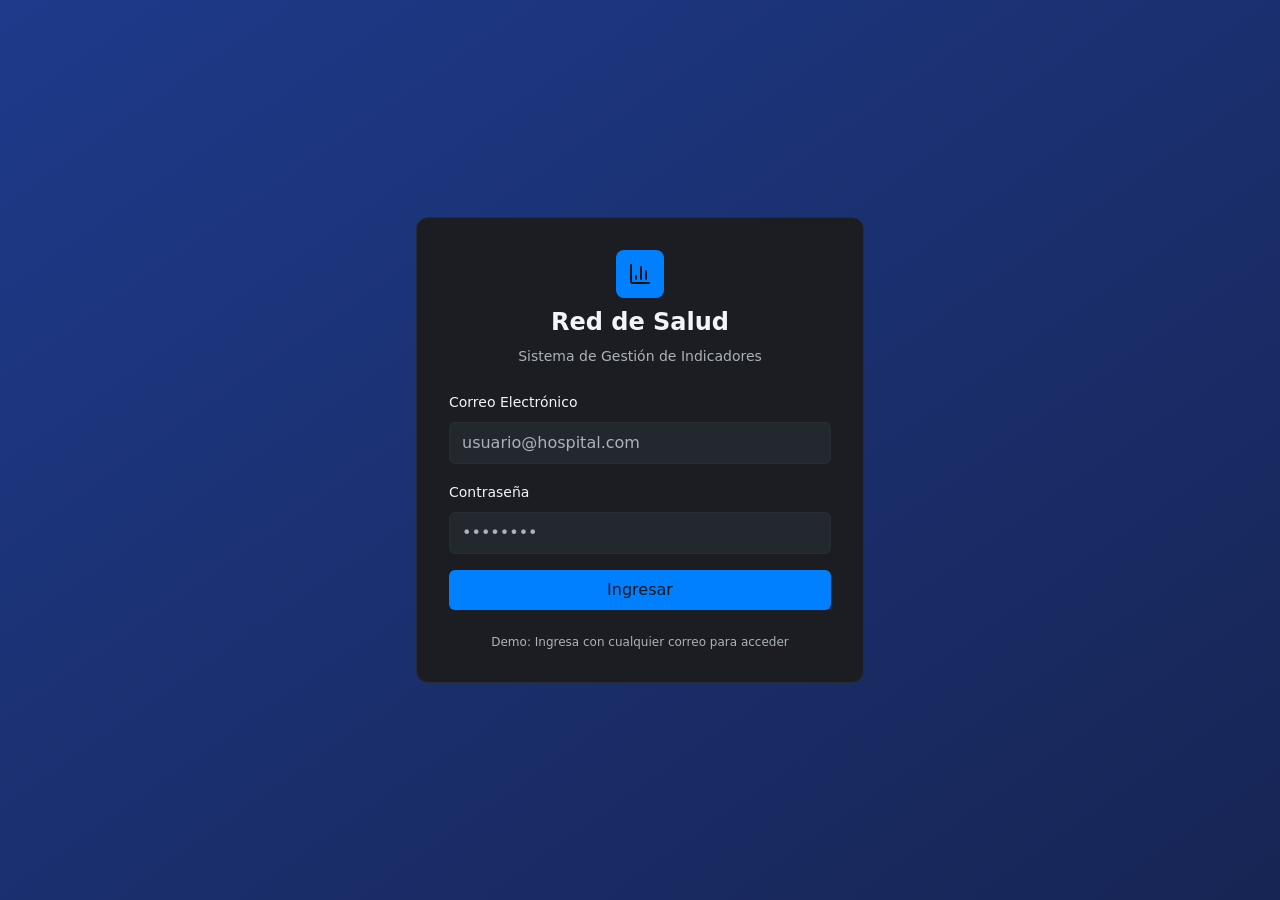
<file: index.html>
<!DOCTYPE html><!--0oGANqASuD6ei68chFVJE--><html lang="en"><head><meta charSet="utf-8"/><meta name="viewport" content="width=device-width, initial-scale=1"/><link rel="preload" href="/red_salud/_next/static/media/797e433ab948586e-s.p.dbea232f.woff2" as="font" crossorigin="" type="font/woff2"/><link rel="preload" href="/red_salud/_next/static/media/caa3a2e1cccd8315-s.p.853070df.woff2" as="font" crossorigin="" type="font/woff2"/><link rel="stylesheet" href="/red_salud/_next/static/chunks/b26847c31d8ffb60.css" data-precedence="next"/><link rel="preload" as="script" fetchPriority="low" href="/red_salud/_next/static/chunks/94eba9a724e19b8c.js"/><script src="/red_salud/_next/static/chunks/b9cfbaaba1fd82be.js" async=""></script><script src="/red_salud/_next/static/chunks/76e29dfd63ae08be.js" async=""></script><script src="/red_salud/_next/static/chunks/turbopack-324bed4bfcaa1139.js" async=""></script><script src="/red_salud/_next/static/chunks/7dfeab42587bcc0e.js" async=""></script><script src="/red_salud/_next/static/chunks/689830de00d8dae7.js" async=""></script><meta name="next-size-adjust" content=""/><title>Red de Salud</title><meta name="description" content="Gestión de Indicadores de Desempeño en una Red de Salud"/><meta name="generator" content="Red de Salud"/><script src="/red_salud/_next/static/chunks/a6dad97d9634a72d.js" noModule=""></script></head><body class="font-sans antialiased"><div hidden=""><!--$--><!--/$--></div><div class="bg-background text-foreground min-h-screen"><div class="flex items-center justify-center min-h-screen bg-gradient-to-br from-blue-900 to-blue-950"><div class="w-full max-w-md"><div class="bg-card border border-border rounded-xl p-8 space-y-6"><div class="text-center space-y-2"><div class="inline-flex items-center justify-center w-12 h-12 bg-primary rounded-lg"><svg xmlns="http://www.w3.org/2000/svg" width="24" height="24" viewBox="0 0 24 24" fill="none" stroke="currentColor" stroke-width="2" stroke-linecap="round" stroke-linejoin="round" class="lucide lucide-chart-column w-6 h-6 text-primary-foreground" aria-hidden="true"><path d="M3 3v16a2 2 0 0 0 2 2h16"></path><path d="M18 17V9"></path><path d="M13 17V5"></path><path d="M8 17v-3"></path></svg></div><h1 class="text-2xl font-bold">Red de Salud</h1><p class="text-sm text-muted-foreground">Sistema de Gestión de Indicadores</p></div><form class="space-y-4"><div class="space-y-2"><label class="text-sm font-medium">Correo Electrónico</label><input type="email" placeholder="usuario@hospital.com" class="w-full px-3 py-2 bg-input border border-border rounded-md text-foreground placeholder-muted-foreground focus:outline-none focus:ring-2 focus:ring-primary" value=""/></div><div class="space-y-2"><label class="text-sm font-medium">Contraseña</label><input type="password" placeholder="••••••••" class="w-full px-3 py-2 bg-input border border-border rounded-md text-foreground placeholder-muted-foreground focus:outline-none focus:ring-2 focus:ring-primary" value=""/></div><button type="submit" class="w-full bg-primary text-primary-foreground py-2 rounded-md font-medium hover:opacity-90 transition">Ingresar</button></form><p class="text-xs text-center text-muted-foreground">Demo: Ingresa con cualquier correo para acceder</p></div></div></div></div><!--$--><!--/$--><script src="/red_salud/_next/static/chunks/94eba9a724e19b8c.js" id="_R_" async=""></script><script>(self.__next_f=self.__next_f||[]).push([0])</script><script>self.__next_f.push([1,"1:\"$Sreact.fragment\"\n2:I[45121,[\"/red_salud/_next/static/chunks/7dfeab42587bcc0e.js\"],\"default\"]\n3:I[60512,[\"/red_salud/_next/static/chunks/7dfeab42587bcc0e.js\"],\"default\"]\n4:I[66863,[\"/red_salud/_next/static/chunks/7dfeab42587bcc0e.js\"],\"ClientPageRoot\"]\n5:I[31713,[\"/red_salud/_next/static/chunks/689830de00d8dae7.js\"],\"default\"]\n8:I[35417,[\"/red_salud/_next/static/chunks/7dfeab42587bcc0e.js\"],\"OutletBoundary\"]\n9:\"$Sreact.suspense\"\nb:I[35417,[\"/red_salud/_next/static/chunks/7dfeab42587bcc0e.js\"],\"ViewportBoundary\"]\nd:I[35417,[\"/red_salud/_next/static/chunks/7dfeab42587bcc0e.js\"],\"MetadataBoundary\"]\nf:I[50025,[\"/red_salud/_next/static/chunks/7dfeab42587bcc0e.js\"],\"default\"]\n:HL[\"/red_salud/_next/static/chunks/b26847c31d8ffb60.css\",\"style\"]\n:HL[\"/red_salud/_next/static/media/797e433ab948586e-s.p.dbea232f.woff2\",\"font\",{\"crossOrigin\":\"\",\"type\":\"font/woff2\"}]\n:HL[\"/red_salud/_next/static/media/caa3a2e1cccd8315-s.p.853070df.woff2\",\"font\",{\"crossOrigin\":\"\",\"type\":\"font/woff2\"}]\n"])</script><script>self.__next_f.push([1,"0:{\"P\":null,\"b\":\"0oGANqASuD6ei68chFVJE\",\"c\":[\"\",\"\"],\"q\":\"\",\"i\":false,\"f\":[[[\"\",{\"children\":[\"__PAGE__\",{}]},\"$undefined\",\"$undefined\",true],[[\"$\",\"$1\",\"c\",{\"children\":[[[\"$\",\"link\",\"0\",{\"rel\":\"stylesheet\",\"href\":\"/red_salud/_next/static/chunks/b26847c31d8ffb60.css\",\"precedence\":\"next\",\"crossOrigin\":\"$undefined\",\"nonce\":\"$undefined\"}]],[\"$\",\"html\",null,{\"lang\":\"en\",\"children\":[\"$\",\"body\",null,{\"className\":\"font-sans antialiased\",\"children\":[\"$\",\"$L2\",null,{\"parallelRouterKey\":\"children\",\"error\":\"$undefined\",\"errorStyles\":\"$undefined\",\"errorScripts\":\"$undefined\",\"template\":[\"$\",\"$L3\",null,{}],\"templateStyles\":\"$undefined\",\"templateScripts\":\"$undefined\",\"notFound\":[[[\"$\",\"title\",null,{\"children\":\"404: This page could not be found.\"}],[\"$\",\"div\",null,{\"style\":{\"fontFamily\":\"system-ui,\\\"Segoe UI\\\",Roboto,Helvetica,Arial,sans-serif,\\\"Apple Color Emoji\\\",\\\"Segoe UI Emoji\\\"\",\"height\":\"100vh\",\"textAlign\":\"center\",\"display\":\"flex\",\"flexDirection\":\"column\",\"alignItems\":\"center\",\"justifyContent\":\"center\"},\"children\":[\"$\",\"div\",null,{\"children\":[[\"$\",\"style\",null,{\"dangerouslySetInnerHTML\":{\"__html\":\"body{color:#000;background:#fff;margin:0}.next-error-h1{border-right:1px solid rgba(0,0,0,.3)}@media (prefers-color-scheme:dark){body{color:#fff;background:#000}.next-error-h1{border-right:1px solid rgba(255,255,255,.3)}}\"}}],[\"$\",\"h1\",null,{\"className\":\"next-error-h1\",\"style\":{\"display\":\"inline-block\",\"margin\":\"0 20px 0 0\",\"padding\":\"0 23px 0 0\",\"fontSize\":24,\"fontWeight\":500,\"verticalAlign\":\"top\",\"lineHeight\":\"49px\"},\"children\":404}],[\"$\",\"div\",null,{\"style\":{\"display\":\"inline-block\"},\"children\":[\"$\",\"h2\",null,{\"style\":{\"fontSize\":14,\"fontWeight\":400,\"lineHeight\":\"49px\",\"margin\":0},\"children\":\"This page could not be found.\"}]}]]}]}]],[]],\"forbidden\":\"$undefined\",\"unauthorized\":\"$undefined\"}]}]}]]}],{\"children\":[[\"$\",\"$1\",\"c\",{\"children\":[[\"$\",\"$L4\",null,{\"Component\":\"$5\",\"serverProvidedParams\":{\"searchParams\":{},\"params\":{},\"promises\":[\"$@6\",\"$@7\"]}}],[[\"$\",\"script\",\"script-0\",{\"src\":\"/red_salud/_next/static/chunks/689830de00d8dae7.js\",\"async\":true,\"nonce\":\"$undefined\"}]],[\"$\",\"$L8\",null,{\"children\":[\"$\",\"$9\",null,{\"name\":\"Next.MetadataOutlet\",\"children\":\"$@a\"}]}]]}],{},null,false,false]},null,false,false],[\"$\",\"$1\",\"h\",{\"children\":[null,[\"$\",\"$Lb\",null,{\"children\":\"$Lc\"}],[\"$\",\"div\",null,{\"hidden\":true,\"children\":[\"$\",\"$Ld\",null,{\"children\":[\"$\",\"$9\",null,{\"name\":\"Next.Metadata\",\"children\":\"$Le\"}]}]}],[\"$\",\"meta\",null,{\"name\":\"next-size-adjust\",\"content\":\"\"}]]}],false]],\"m\":\"$undefined\",\"G\":[\"$f\",[]],\"S\":true}\n"])</script><script>self.__next_f.push([1,"6:{}\n7:\"$0:f:0:1:1:children:0:props:children:0:props:serverProvidedParams:params\"\n"])</script><script>self.__next_f.push([1,"c:[[\"$\",\"meta\",\"0\",{\"charSet\":\"utf-8\"}],[\"$\",\"meta\",\"1\",{\"name\":\"viewport\",\"content\":\"width=device-width, initial-scale=1\"}]]\n"])</script><script>self.__next_f.push([1,"a:null\ne:[[\"$\",\"title\",\"0\",{\"children\":\"Red de Salud\"}],[\"$\",\"meta\",\"1\",{\"name\":\"description\",\"content\":\"Gestión de Indicadores de Desempeño en una Red de Salud\"}],[\"$\",\"meta\",\"2\",{\"name\":\"generator\",\"content\":\"Red de Salud\"}]]\n"])</script></body></html>
</file>
<file: red_salud/_next/static/chunks/b26847c31d8ffb60.css>
@font-face{font-family:Geist;font-style:normal;font-weight:100 900;font-display:swap;src:url(../media/8a480f0b521d4e75-s.8e0177b5.woff2)format("woff2");unicode-range:U+301,U+400-45F,U+490-491,U+4B0-4B1,U+2116}@font-face{font-family:Geist;font-style:normal;font-weight:100 900;font-display:swap;src:url(../media/7178b3e590c64307-s.b97b3418.woff2)format("woff2");unicode-range:U+100-2BA,U+2BD-2C5,U+2C7-2CC,U+2CE-2D7,U+2DD-2FF,U+304,U+308,U+329,U+1D00-1DBF,U+1E00-1E9F,U+1EF2-1EFF,U+2020,U+20A0-20AB,U+20AD-20C0,U+2113,U+2C60-2C7F,U+A720-A7FF}@font-face{font-family:Geist;font-style:normal;font-weight:100 900;font-display:swap;src:url(../media/caa3a2e1cccd8315-s.p.853070df.woff2)format("woff2");unicode-range:U+??,U+131,U+152-153,U+2BB-2BC,U+2C6,U+2DA,U+2DC,U+304,U+308,U+329,U+2000-206F,U+20AC,U+2122,U+2191,U+2193,U+2212,U+2215,U+FEFF,U+FFFD}@font-face{font-family:Geist Fallback;src:local(Arial);ascent-override:95.94%;descent-override:28.16%;line-gap-override:0.0%;size-adjust:104.76%}.geist_a7695b8e-module__Entzca__className{font-family:Geist,Geist Fallback;font-style:normal}
@font-face{font-family:Geist Mono;font-style:normal;font-weight:100 900;font-display:swap;src:url(../media/4fa387ec64143e14-s.c1fdd6c2.woff2)format("woff2");unicode-range:U+301,U+400-45F,U+490-491,U+4B0-4B1,U+2116}@font-face{font-family:Geist Mono;font-style:normal;font-weight:100 900;font-display:swap;src:url(../media/bbc41e54d2fcbd21-s.799d8ef8.woff2)format("woff2");unicode-range:U+100-2BA,U+2BD-2C5,U+2C7-2CC,U+2CE-2D7,U+2DD-2FF,U+304,U+308,U+329,U+1D00-1DBF,U+1E00-1E9F,U+1EF2-1EFF,U+2020,U+20A0-20AB,U+20AD-20C0,U+2113,U+2C60-2C7F,U+A720-A7FF}@font-face{font-family:Geist Mono;font-style:normal;font-weight:100 900;font-display:swap;src:url(../media/797e433ab948586e-s.p.dbea232f.woff2)format("woff2");unicode-range:U+??,U+131,U+152-153,U+2BB-2BC,U+2C6,U+2DA,U+2DC,U+304,U+308,U+329,U+2000-206F,U+20AC,U+2122,U+2191,U+2193,U+2212,U+2215,U+FEFF,U+FFFD}@font-face{font-family:Geist Mono Fallback;src:local(Arial);ascent-override:74.67%;descent-override:21.92%;line-gap-override:0.0%;size-adjust:134.59%}.geist_mono_354fc78-module__zrY5Sa__className{font-family:Geist Mono,Geist Mono Fallback;font-style:normal}
*,:before,:after,::backdrop{--tw-border-spacing-x:0;--tw-border-spacing-y:0;--tw-translate-x:0;--tw-translate-y:0;--tw-rotate:0;--tw-skew-x:0;--tw-skew-y:0;--tw-scale-x:1;--tw-scale-y:1;--tw-pan-x: ;--tw-pan-y: ;--tw-pinch-zoom: ;--tw-scroll-snap-strictness:proximity;--tw-gradient-from-position: ;--tw-gradient-via-position: ;--tw-gradient-to-position: ;--tw-ordinal: ;--tw-slashed-zero: ;--tw-numeric-figure: ;--tw-numeric-spacing: ;--tw-numeric-fraction: ;--tw-ring-inset: ;--tw-ring-offset-width:0px;--tw-ring-offset-color:#fff;--tw-ring-color:#3b82f680;--tw-ring-offset-shadow:0 0 #0000;--tw-ring-shadow:0 0 #0000;--tw-shadow:0 0 #0000;--tw-shadow-colored:0 0 #0000;--tw-blur: ;--tw-brightness: ;--tw-contrast: ;--tw-grayscale: ;--tw-hue-rotate: ;--tw-invert: ;--tw-saturate: ;--tw-sepia: ;--tw-drop-shadow: ;--tw-backdrop-blur: ;--tw-backdrop-brightness: ;--tw-backdrop-contrast: ;--tw-backdrop-grayscale: ;--tw-backdrop-hue-rotate: ;--tw-backdrop-invert: ;--tw-backdrop-opacity: ;--tw-backdrop-saturate: ;--tw-backdrop-sepia: ;--tw-contain-size: ;--tw-contain-layout: ;--tw-contain-paint: ;--tw-contain-style: }*,:before,:after{box-sizing:border-box;border:0 solid #e5e7eb}:before,:after{--tw-content:""}html,:host{-webkit-text-size-adjust:100%;tab-size:4;font-feature-settings:normal;font-variation-settings:normal;-webkit-tap-highlight-color:transparent;font-family:ui-sans-serif,system-ui,sans-serif,Apple Color Emoji,Segoe UI Emoji,Segoe UI Symbol,Noto Color Emoji;line-height:1.5}body{line-height:inherit;margin:0}hr{height:0;color:inherit;border-top-width:1px}abbr:where([title]){-webkit-text-decoration:underline dotted;text-decoration:underline dotted}h1,h2,h3,h4,h5,h6{font-size:inherit;font-weight:inherit}a{color:inherit;-webkit-text-decoration:inherit;text-decoration:inherit}b,strong{font-weight:bolder}code,kbd,samp,pre{font-feature-settings:normal;font-variation-settings:normal;font-family:ui-monospace,SFMono-Regular,Menlo,Monaco,Consolas,Liberation Mono,Courier New,monospace;font-size:1em}small{font-size:80%}sub,sup{vertical-align:baseline;font-size:75%;line-height:0;position:relative}sub{bottom:-.25em}sup{top:-.5em}table{text-indent:0;border-color:inherit;border-collapse:collapse}button,input,optgroup,select,textarea{font-feature-settings:inherit;font-variation-settings:inherit;font-family:inherit;font-size:100%;font-weight:inherit;line-height:inherit;letter-spacing:inherit;color:inherit;margin:0;padding:0}button,select{text-transform:none}button,input:where([type=button]),input:where([type=reset]),input:where([type=submit]){-webkit-appearance:button;background-color:#0000;background-image:none}:-moz-focusring{outline:auto}:-moz-ui-invalid{box-shadow:none}progress{vertical-align:baseline}::-webkit-inner-spin-button{height:auto}::-webkit-outer-spin-button{height:auto}[type=search]{-webkit-appearance:textfield;outline-offset:-2px}::-webkit-search-decoration{-webkit-appearance:none}::-webkit-file-upload-button{-webkit-appearance:button;font:inherit}summary{display:list-item}blockquote,dl,dd,h1,h2,h3,h4,h5,h6,hr,figure,p,pre{margin:0}fieldset{margin:0;padding:0}legend{padding:0}ol,ul,menu{margin:0;padding:0;list-style:none}dialog{padding:0}textarea{resize:vertical}input::placeholder,textarea::placeholder{opacity:1;color:#9ca3af}button,[role=button]{cursor:pointer}:disabled{cursor:default}img,svg,video,canvas,audio,iframe,embed,object{vertical-align:middle;display:block}img,video{max-width:100%;height:auto}[hidden]:where(:not([hidden=until-found])){display:none}:root{--background:220 13% 8%;--foreground:210 40% 96%;--card:220 13% 12%;--card-foreground:210 40% 96%;--popover:220 13% 12%;--popover-foreground:210 40% 96%;--primary:210 100% 50%;--primary-foreground:220 13% 8%;--secondary:220 13% 20%;--secondary-foreground:210 40% 96%;--muted:220 13% 28%;--muted-foreground:210 10% 70%;--accent:210 100% 50%;--accent-foreground:220 13% 8%;--destructive:0 84% 60%;--destructive-foreground:0 0% 98%;--border:220 13% 18%;--input:220 13% 16%;--ring:210 100% 50%;--chart-1:210 100% 50%;--chart-2:168 76% 42%;--chart-3:35 100% 55%;--chart-4:280 85% 65%;--chart-5:340 75% 55%;--radius:.5rem;--sidebar-background:220 13% 10%;--sidebar-foreground:210 40% 96%;--sidebar-primary:210 100% 50%;--sidebar-primary-foreground:220 13% 8%;--sidebar-accent:220 13% 20%;--sidebar-accent-foreground:210 40% 96%;--sidebar-border:220 13% 18%;--sidebar-ring:210 100% 50%}.dark{--background:220 13% 8%;--foreground:210 40% 96%;--card:220 13% 12%;--card-foreground:210 40% 96%;--popover:220 13% 12%;--popover-foreground:210 40% 96%;--primary:210 100% 50%;--primary-foreground:220 13% 8%;--secondary:220 13% 20%;--secondary-foreground:210 40% 96%;--muted:220 13% 28%;--muted-foreground:210 10% 70%;--accent:210 100% 50%;--accent-foreground:220 13% 8%;--destructive:0 84% 60%;--destructive-foreground:0 0% 98%;--border:220 13% 18%;--input:220 13% 16%;--ring:210 100% 50%;--chart-1:210 100% 50%;--chart-2:168 76% 42%;--chart-3:35 100% 55%;--chart-4:280 85% 65%;--chart-5:340 75% 55%;--sidebar-background:220 13% 10%;--sidebar-foreground:210 40% 96%;--sidebar-primary:210 100% 50%;--sidebar-primary-foreground:220 13% 8%;--sidebar-accent:220 13% 20%;--sidebar-accent-foreground:210 40% 96%;--sidebar-border:220 13% 18%;--sidebar-ring:210 100% 50%}*{border-color:hsl(var(--border))}body{background-color:hsl(var(--background));color:hsl(var(--foreground))}.sr-only{clip:rect(0,0,0,0);white-space:nowrap;border-width:0;width:1px;height:1px;margin:-1px;padding:0;position:absolute;overflow:hidden}.pointer-events-none{pointer-events:none}.pointer-events-auto{pointer-events:auto}.visible{visibility:visible}.invisible{visibility:hidden}.fixed{position:fixed}.absolute{position:absolute}.relative{position:relative}.sticky{position:sticky}.inset-0{inset:0}.inset-x-0{left:0;right:0}.inset-y-0{top:0;bottom:0}.-bottom-12{bottom:-3rem}.-left-12{left:-3rem}.-right-12{right:-3rem}.-top-12{top:-3rem}.bottom-0{bottom:0}.left-0{left:0}.left-1{left:.25rem}.left-1\/2{left:50%}.left-2{left:.5rem}.left-3{left:.75rem}.left-\[50\%\]{left:50%}.right-0{right:0}.right-1{right:.25rem}.right-2{right:.5rem}.right-3{right:.75rem}.right-4{right:1rem}.top-0{top:0}.top-1{top:.25rem}.top-1\.5{top:.375rem}.top-1\/2{top:50%}.top-2{top:.5rem}.top-3\.5{top:.875rem}.top-4{top:1rem}.top-\[1px\]{top:1px}.top-\[50\%\]{top:50%}.top-\[60\%\]{top:60%}.top-full{top:100%}.z-10{z-index:10}.z-20{z-index:20}.z-30{z-index:30}.z-40{z-index:40}.z-50{z-index:50}.z-\[100\]{z-index:100}.z-\[1\]{z-index:1}.-mx-1{margin-left:-.25rem;margin-right:-.25rem}.mx-2{margin-left:.5rem;margin-right:.5rem}.mx-3\.5{margin-left:.875rem;margin-right:.875rem}.mx-auto{margin-left:auto;margin-right:auto}.my-0\.5{margin-top:.125rem;margin-bottom:.125rem}.my-1{margin-top:.25rem;margin-bottom:.25rem}.-ml-4{margin-left:-1rem}.-mt-4{margin-top:-1rem}.mb-1{margin-bottom:.25rem}.mb-2{margin-bottom:.5rem}.mb-3{margin-bottom:.75rem}.mb-4{margin-bottom:1rem}.ml-1{margin-left:.25rem}.ml-auto{margin-left:auto}.mr-2{margin-right:.5rem}.mt-0\.5{margin-top:.125rem}.mt-1\.5{margin-top:.375rem}.mt-2{margin-top:.5rem}.mt-24{margin-top:6rem}.mt-4{margin-top:1rem}.mt-6{margin-top:1.5rem}.mt-8{margin-top:2rem}.mt-auto{margin-top:auto}.block{display:block}.flex{display:flex}.inline-flex{display:inline-flex}.table{display:table}.grid{display:grid}.hidden{display:none}.aspect-square{aspect-ratio:1}.aspect-video{aspect-ratio:16/9}.size-4{width:1rem;height:1rem}.h-1{height:.25rem}.h-1\.5{height:.375rem}.h-10{height:2.5rem}.h-11{height:2.75rem}.h-12{height:3rem}.h-2{height:.5rem}.h-2\.5{height:.625rem}.h-3{height:.75rem}.h-3\.5{height:.875rem}.h-4{height:1rem}.h-40{height:10rem}.h-5{height:1.25rem}.h-6{height:1.5rem}.h-64{height:16rem}.h-7{height:1.75rem}.h-8{height:2rem}.h-9{height:2.25rem}.h-\[1px\]{height:1px}.h-\[var\(--radix-navigation-menu-viewport-height\)\]{height:var(--radix-navigation-menu-viewport-height)}.h-\[var\(--radix-select-trigger-height\)\]{height:var(--radix-select-trigger-height)}.h-auto{height:auto}.h-fit{height:fit-content}.h-full{height:100%}.h-px{height:1px}.h-screen{height:100vh}.h-svh{height:100svh}.max-h-96{max-height:24rem}.max-h-\[300px\]{max-height:300px}.max-h-screen{max-height:100vh}.min-h-0{min-height:0}.min-h-\[80px\]{min-height:80px}.min-h-screen{min-height:100vh}.min-h-svh{min-height:100svh}.w-0{width:0}.w-1{width:.25rem}.w-10{width:2.5rem}.w-11{width:2.75rem}.w-12{width:3rem}.w-2{width:.5rem}.w-2\.5{width:.625rem}.w-20{width:5rem}.w-3{width:.75rem}.w-3\.5{width:.875rem}.w-3\/4{width:75%}.w-4{width:1rem}.w-5{width:1.25rem}.w-6{width:1.5rem}.w-64{width:16rem}.w-7{width:1.75rem}.w-72{width:18rem}.w-8{width:2rem}.w-9{width:2.25rem}.w-\[--sidebar-width\]{width:var(--sidebar-width)}.w-\[100px\]{width:100px}.w-\[1px\]{width:1px}.w-auto{width:auto}.w-full{width:100%}.w-max{width:max-content}.w-px{width:1px}.min-w-0{min-width:0}.min-w-10{min-width:2.5rem}.min-w-11{min-width:2.75rem}.min-w-5{min-width:1.25rem}.min-w-9{min-width:2.25rem}.min-w-\[12rem\]{min-width:12rem}.min-w-\[8rem\]{min-width:8rem}.min-w-\[var\(--radix-select-trigger-width\)\]{min-width:var(--radix-select-trigger-width)}.max-w-\[--skeleton-width\]{max-width:var(--skeleton-width)}.max-w-lg{max-width:32rem}.max-w-max{max-width:max-content}.max-w-md{max-width:28rem}.flex-1{flex:1}.flex-shrink-0,.shrink-0{flex-shrink:0}.grow{flex-grow:1}.grow-0{flex-grow:0}.basis-full{flex-basis:100%}.caption-bottom{caption-side:bottom}.border-collapse{border-collapse:collapse}.-translate-x-1\/2{--tw-translate-x:-50%;transform:translate(var(--tw-translate-x),var(--tw-translate-y))rotate(var(--tw-rotate))skewX(var(--tw-skew-x))skewY(var(--tw-skew-y))scaleX(var(--tw-scale-x))scaleY(var(--tw-scale-y))}.-translate-x-full{--tw-translate-x:-100%;transform:translate(var(--tw-translate-x),var(--tw-translate-y))rotate(var(--tw-rotate))skewX(var(--tw-skew-x))skewY(var(--tw-skew-y))scaleX(var(--tw-scale-x))scaleY(var(--tw-scale-y))}.-translate-x-px{--tw-translate-x:-1px;transform:translate(var(--tw-translate-x),var(--tw-translate-y))rotate(var(--tw-rotate))skewX(var(--tw-skew-x))skewY(var(--tw-skew-y))scaleX(var(--tw-scale-x))scaleY(var(--tw-scale-y))}.-translate-y-1\/2{--tw-translate-y:-50%;transform:translate(var(--tw-translate-x),var(--tw-translate-y))rotate(var(--tw-rotate))skewX(var(--tw-skew-x))skewY(var(--tw-skew-y))scaleX(var(--tw-scale-x))scaleY(var(--tw-scale-y))}.translate-x-\[-50\%\]{--tw-translate-x:-50%;transform:translate(var(--tw-translate-x),var(--tw-translate-y))rotate(var(--tw-rotate))skewX(var(--tw-skew-x))skewY(var(--tw-skew-y))scaleX(var(--tw-scale-x))scaleY(var(--tw-scale-y))}.translate-x-px{--tw-translate-x:1px;transform:translate(var(--tw-translate-x),var(--tw-translate-y))rotate(var(--tw-rotate))skewX(var(--tw-skew-x))skewY(var(--tw-skew-y))scaleX(var(--tw-scale-x))scaleY(var(--tw-scale-y))}.translate-y-\[-50\%\]{--tw-translate-y:-50%;transform:translate(var(--tw-translate-x),var(--tw-translate-y))rotate(var(--tw-rotate))skewX(var(--tw-skew-x))skewY(var(--tw-skew-y))scaleX(var(--tw-scale-x))scaleY(var(--tw-scale-y))}.rotate-45{--tw-rotate:45deg;transform:translate(var(--tw-translate-x),var(--tw-translate-y))rotate(var(--tw-rotate))skewX(var(--tw-skew-x))skewY(var(--tw-skew-y))scaleX(var(--tw-scale-x))scaleY(var(--tw-scale-y))}.rotate-90{--tw-rotate:90deg;transform:translate(var(--tw-translate-x),var(--tw-translate-y))rotate(var(--tw-rotate))skewX(var(--tw-skew-x))skewY(var(--tw-skew-y))scaleX(var(--tw-scale-x))scaleY(var(--tw-scale-y))}.transform{transform:translate(var(--tw-translate-x),var(--tw-translate-y))rotate(var(--tw-rotate))skewX(var(--tw-skew-x))skewY(var(--tw-skew-y))scaleX(var(--tw-scale-x))scaleY(var(--tw-scale-y))}@keyframes pulse{50%{opacity:.5}}.animate-pulse{animation:2s cubic-bezier(.4,0,.6,1) infinite pulse}.cursor-default{cursor:default}.cursor-pointer{cursor:pointer}.touch-none{touch-action:none}.select-none{-webkit-user-select:none;user-select:none}.list-none{list-style-type:none}.grid-cols-1{grid-template-columns:repeat(1,minmax(0,1fr))}.flex-row{flex-direction:row}.flex-col{flex-direction:column}.flex-col-reverse{flex-direction:column-reverse}.flex-wrap{flex-wrap:wrap}.items-start{align-items:flex-start}.items-end{align-items:flex-end}.items-center{align-items:center}.items-baseline{align-items:baseline}.items-stretch{align-items:stretch}.justify-center{justify-content:center}.justify-between{justify-content:space-between}.gap-1{gap:.25rem}.gap-1\.5{gap:.375rem}.gap-2{gap:.5rem}.gap-3{gap:.75rem}.gap-4{gap:1rem}.gap-6{gap:1.5rem}.space-x-1>:not([hidden])~:not([hidden]){--tw-space-x-reverse:0;margin-right:calc(.25rem*var(--tw-space-x-reverse));margin-left:calc(.25rem*calc(1 - var(--tw-space-x-reverse)))}.space-x-4>:not([hidden])~:not([hidden]){--tw-space-x-reverse:0;margin-right:calc(1rem*var(--tw-space-x-reverse));margin-left:calc(1rem*calc(1 - var(--tw-space-x-reverse)))}.space-y-1>:not([hidden])~:not([hidden]){--tw-space-y-reverse:0;margin-top:calc(.25rem*calc(1 - var(--tw-space-y-reverse)));margin-bottom:calc(.25rem*var(--tw-space-y-reverse))}.space-y-1\.5>:not([hidden])~:not([hidden]){--tw-space-y-reverse:0;margin-top:calc(.375rem*calc(1 - var(--tw-space-y-reverse)));margin-bottom:calc(.375rem*var(--tw-space-y-reverse))}.space-y-2>:not([hidden])~:not([hidden]){--tw-space-y-reverse:0;margin-top:calc(.5rem*calc(1 - var(--tw-space-y-reverse)));margin-bottom:calc(.5rem*var(--tw-space-y-reverse))}.space-y-3>:not([hidden])~:not([hidden]){--tw-space-y-reverse:0;margin-top:calc(.75rem*calc(1 - var(--tw-space-y-reverse)));margin-bottom:calc(.75rem*var(--tw-space-y-reverse))}.space-y-4>:not([hidden])~:not([hidden]){--tw-space-y-reverse:0;margin-top:calc(1rem*calc(1 - var(--tw-space-y-reverse)));margin-bottom:calc(1rem*var(--tw-space-y-reverse))}.space-y-6>:not([hidden])~:not([hidden]){--tw-space-y-reverse:0;margin-top:calc(1.5rem*calc(1 - var(--tw-space-y-reverse)));margin-bottom:calc(1.5rem*var(--tw-space-y-reverse))}.overflow-auto{overflow:auto}.overflow-hidden{overflow:hidden}.overflow-x-auto{overflow-x:auto}.overflow-y-auto{overflow-y:auto}.overflow-x-hidden{overflow-x:hidden}.whitespace-nowrap{white-space:nowrap}.break-words{overflow-wrap:break-word}.rounded{border-radius:.25rem}.rounded-\[2px\]{border-radius:2px}.rounded-\[inherit\]{border-radius:inherit}.rounded-full{border-radius:9999px}.rounded-lg{border-radius:var(--radius)}.rounded-md{border-radius:calc(var(--radius) - 2px)}.rounded-sm{border-radius:calc(var(--radius) - 4px)}.rounded-xl{border-radius:.75rem}.rounded-t-\[10px\]{border-top-left-radius:10px;border-top-right-radius:10px}.rounded-tl-sm{border-top-left-radius:calc(var(--radius) - 4px)}.border{border-width:1px}.border-2{border-width:2px}.border-\[1\.5px\]{border-width:1.5px}.border-y{border-top-width:1px;border-bottom-width:1px}.border-b{border-bottom-width:1px}.border-l{border-left-width:1px}.border-r{border-right-width:1px}.border-t{border-top-width:1px}.border-dashed{border-style:dashed}.border-\[--color-border\]{border-color:var(--color-border)}.border-blue-500\/30{border-color:#3b82f64d}.border-border{border-color:hsl(var(--border))}.border-border\/50{border-color:hsl(var(--border)/.5)}.border-destructive{border-color:hsl(var(--destructive))}.border-destructive\/50{border-color:hsl(var(--destructive)/.5)}.border-emerald-500\/30{border-color:#10b9814d}.border-input{border-color:hsl(var(--input))}.border-primary{border-color:hsl(var(--primary))}.border-red-500\/30{border-color:#ef44444d}.border-sidebar-border{border-color:hsl(var(--sidebar-border))}.border-transparent{border-color:#0000}.border-yellow-500\/30{border-color:#eab3084d}.border-l-transparent{border-left-color:#0000}.border-t-transparent{border-top-color:#0000}.bg-\[--color-bg\]{background-color:var(--color-bg)}.bg-accent{background-color:hsl(var(--accent))}.bg-background{background-color:hsl(var(--background))}.bg-black\/50{background-color:#00000080}.bg-black\/80{background-color:#000c}.bg-blue-500\/10{background-color:#3b82f61a}.bg-border{background-color:hsl(var(--border))}.bg-card{background-color:hsl(var(--card))}.bg-card\/50{background-color:hsl(var(--card)/.5)}.bg-destructive{background-color:hsl(var(--destructive))}.bg-emerald-500{--tw-bg-opacity:1;background-color:rgb(16 185 129/var(--tw-bg-opacity,1))}.bg-emerald-500\/10{background-color:#10b9811a}.bg-foreground{background-color:hsl(var(--foreground))}.bg-input{background-color:hsl(var(--input))}.bg-muted{background-color:hsl(var(--muted))}.bg-muted\/50{background-color:hsl(var(--muted)/.5)}.bg-popover{background-color:hsl(var(--popover))}.bg-primary{background-color:hsl(var(--primary))}.bg-red-500{--tw-bg-opacity:1;background-color:rgb(239 68 68/var(--tw-bg-opacity,1))}.bg-red-500\/10{background-color:#ef44441a}.bg-red-500\/20{background-color:#ef444433}.bg-secondary{background-color:hsl(var(--secondary))}.bg-secondary\/50{background-color:hsl(var(--secondary)/.5)}.bg-sidebar{background-color:hsl(var(--sidebar-background))}.bg-sidebar-border{background-color:hsl(var(--sidebar-border))}.bg-transparent{background-color:#0000}.bg-yellow-500{--tw-bg-opacity:1;background-color:rgb(234 179 8/var(--tw-bg-opacity,1))}.bg-yellow-500\/10{background-color:#eab3081a}.bg-yellow-500\/20{background-color:#eab30833}.bg-gradient-to-br{background-image:linear-gradient(to bottom right,var(--tw-gradient-stops))}.from-blue-900{--tw-gradient-from:#1e3a8a var(--tw-gradient-from-position);--tw-gradient-to:#1e3a8a00 var(--tw-gradient-to-position);--tw-gradient-stops:var(--tw-gradient-from),var(--tw-gradient-to)}.to-blue-950{--tw-gradient-to:#172554 var(--tw-gradient-to-position)}.fill-current{fill:currentColor}.p-0{padding:0}.p-1{padding:.25rem}.p-2{padding:.5rem}.p-3{padding:.75rem}.p-4{padding:1rem}.p-6{padding:1.5rem}.p-8{padding:2rem}.p-\[1px\]{padding:1px}.px-1{padding-left:.25rem;padding-right:.25rem}.px-2{padding-left:.5rem;padding-right:.5rem}.px-2\.5{padding-left:.625rem;padding-right:.625rem}.px-3{padding-left:.75rem;padding-right:.75rem}.px-4{padding-left:1rem;padding-right:1rem}.px-5{padding-left:1.25rem;padding-right:1.25rem}.px-6{padding-left:1.5rem;padding-right:1.5rem}.px-8{padding-left:2rem;padding-right:2rem}.py-0\.5{padding-top:.125rem;padding-bottom:.125rem}.py-1{padding-top:.25rem;padding-bottom:.25rem}.py-1\.5{padding-top:.375rem;padding-bottom:.375rem}.py-12{padding-top:3rem;padding-bottom:3rem}.py-2{padding-top:.5rem;padding-bottom:.5rem}.py-3{padding-top:.75rem;padding-bottom:.75rem}.py-4{padding-top:1rem;padding-bottom:1rem}.py-6{padding-top:1.5rem;padding-bottom:1.5rem}.pb-3{padding-bottom:.75rem}.pb-4{padding-bottom:1rem}.pl-10{padding-left:2.5rem}.pl-2\.5{padding-left:.625rem}.pl-4{padding-left:1rem}.pl-8{padding-left:2rem}.pr-2{padding-right:.5rem}.pr-2\.5{padding-right:.625rem}.pr-4{padding-right:1rem}.pr-8{padding-right:2rem}.pt-0{padding-top:0}.pt-1{padding-top:.25rem}.pt-2{padding-top:.5rem}.pt-3{padding-top:.75rem}.pt-4{padding-top:1rem}.text-left{text-align:left}.text-center{text-align:center}.text-right{text-align:right}.align-middle{vertical-align:middle}.font-mono{font-family:ui-monospace,SFMono-Regular,Menlo,Monaco,Consolas,Liberation Mono,Courier New,monospace}.font-sans{font-family:ui-sans-serif,system-ui,sans-serif,Apple Color Emoji,Segoe UI Emoji,Segoe UI Symbol,Noto Color Emoji}.text-2xl{font-size:1.5rem;line-height:2rem}.text-3xl{font-size:1.875rem;line-height:2.25rem}.text-\[0\.8rem\]{font-size:.8rem}.text-base{font-size:1rem;line-height:1.5rem}.text-lg{font-size:1.125rem;line-height:1.75rem}.text-sm{font-size:.875rem;line-height:1.25rem}.text-xs{font-size:.75rem;line-height:1rem}.font-bold{font-weight:700}.font-medium{font-weight:500}.font-normal{font-weight:400}.font-semibold{font-weight:600}.tabular-nums{--tw-numeric-spacing:tabular-nums;font-variant-numeric:var(--tw-ordinal)var(--tw-slashed-zero)var(--tw-numeric-figure)var(--tw-numeric-spacing)var(--tw-numeric-fraction)}.leading-none{line-height:1}.tracking-tight{letter-spacing:-.025em}.tracking-widest{letter-spacing:.1em}.text-accent-foreground{color:hsl(var(--accent-foreground))}.text-blue-400{--tw-text-opacity:1;color:rgb(96 165 250/var(--tw-text-opacity,1))}.text-card-foreground{color:hsl(var(--card-foreground))}.text-current{color:currentColor}.text-destructive{color:hsl(var(--destructive))}.text-destructive-foreground{color:hsl(var(--destructive-foreground))}.text-emerald-400{--tw-text-opacity:1;color:rgb(52 211 153/var(--tw-text-opacity,1))}.text-emerald-500{--tw-text-opacity:1;color:rgb(16 185 129/var(--tw-text-opacity,1))}.text-foreground{color:hsl(var(--foreground))}.text-foreground\/50{color:hsl(var(--foreground)/.5)}.text-muted-foreground{color:hsl(var(--muted-foreground))}.text-popover-foreground{color:hsl(var(--popover-foreground))}.text-primary{color:hsl(var(--primary))}.text-primary-foreground{color:hsl(var(--primary-foreground))}.text-red-500{--tw-text-opacity:1;color:rgb(239 68 68/var(--tw-text-opacity,1))}.text-secondary-foreground{color:hsl(var(--secondary-foreground))}.text-sidebar-foreground{color:hsl(var(--sidebar-foreground))}.text-sidebar-foreground\/70{color:hsl(var(--sidebar-foreground)/.7)}.text-white{--tw-text-opacity:1;color:rgb(255 255 255/var(--tw-text-opacity,1))}.text-yellow-500{--tw-text-opacity:1;color:rgb(234 179 8/var(--tw-text-opacity,1))}.underline-offset-4{text-underline-offset:4px}.antialiased{-webkit-font-smoothing:antialiased;-moz-osx-font-smoothing:grayscale}.placeholder-muted-foreground::placeholder{color:hsl(var(--muted-foreground))}.accent-foreground{accent-color:hsl(var(--foreground))}.opacity-0{opacity:0}.opacity-100{opacity:1}.opacity-50{opacity:.5}.opacity-60{opacity:.6}.opacity-70{opacity:.7}.opacity-90{opacity:.9}.shadow-\[0_0_0_1px_hsl\(var\(--sidebar-border\)\)\]{--tw-shadow:0 0 0 1px hsl(var(--sidebar-border));--tw-shadow-colored:0 0 0 1px var(--tw-shadow-color);box-shadow:var(--tw-ring-offset-shadow,0 0 #0000),var(--tw-ring-shadow,0 0 #0000),var(--tw-shadow)}.shadow-lg{--tw-shadow:0 10px 15px -3px #0000001a,0 4px 6px -4px #0000001a;--tw-shadow-colored:0 10px 15px -3px var(--tw-shadow-color),0 4px 6px -4px var(--tw-shadow-color);box-shadow:var(--tw-ring-offset-shadow,0 0 #0000),var(--tw-ring-shadow,0 0 #0000),var(--tw-shadow)}.shadow-md{--tw-shadow:0 4px 6px -1px #0000001a,0 2px 4px -2px #0000001a;--tw-shadow-colored:0 4px 6px -1px var(--tw-shadow-color),0 2px 4px -2px var(--tw-shadow-color);box-shadow:var(--tw-ring-offset-shadow,0 0 #0000),var(--tw-ring-shadow,0 0 #0000),var(--tw-shadow)}.shadow-none{--tw-shadow:0 0 #0000;--tw-shadow-colored:0 0 #0000;box-shadow:var(--tw-ring-offset-shadow,0 0 #0000),var(--tw-ring-shadow,0 0 #0000),var(--tw-shadow)}.shadow-sm{--tw-shadow:0 1px 2px 0 #0000000d;--tw-shadow-colored:0 1px 2px 0 var(--tw-shadow-color);box-shadow:var(--tw-ring-offset-shadow,0 0 #0000),var(--tw-ring-shadow,0 0 #0000),var(--tw-shadow)}.shadow-xl{--tw-shadow:0 20px 25px -5px #0000001a,0 8px 10px -6px #0000001a;--tw-shadow-colored:0 20px 25px -5px var(--tw-shadow-color),0 8px 10px -6px var(--tw-shadow-color);box-shadow:var(--tw-ring-offset-shadow,0 0 #0000),var(--tw-ring-shadow,0 0 #0000),var(--tw-shadow)}.outline-none{outline-offset:2px;outline:2px solid #0000}.outline{outline-style:solid}.ring{--tw-ring-offset-shadow:var(--tw-ring-inset)0 0 0 var(--tw-ring-offset-width)var(--tw-ring-offset-color);--tw-ring-shadow:var(--tw-ring-inset)0 0 0 calc(3px + var(--tw-ring-offset-width))var(--tw-ring-color);box-shadow:var(--tw-ring-offset-shadow),var(--tw-ring-shadow),var(--tw-shadow,0 0 #0000)}.ring-0{--tw-ring-offset-shadow:var(--tw-ring-inset)0 0 0 var(--tw-ring-offset-width)var(--tw-ring-offset-color);--tw-ring-shadow:var(--tw-ring-inset)0 0 0 calc(0px + var(--tw-ring-offset-width))var(--tw-ring-color);box-shadow:var(--tw-ring-offset-shadow),var(--tw-ring-shadow),var(--tw-shadow,0 0 #0000)}.ring-2{--tw-ring-offset-shadow:var(--tw-ring-inset)0 0 0 var(--tw-ring-offset-width)var(--tw-ring-offset-color);--tw-ring-shadow:var(--tw-ring-inset)0 0 0 calc(2px + var(--tw-ring-offset-width))var(--tw-ring-color);box-shadow:var(--tw-ring-offset-shadow),var(--tw-ring-shadow),var(--tw-shadow,0 0 #0000)}.ring-ring{--tw-ring-color:hsl(var(--ring))}.ring-sidebar-ring{--tw-ring-color:hsl(var(--sidebar-ring))}.ring-offset-background{--tw-ring-offset-color:hsl(var(--background))}.filter{filter:var(--tw-blur)var(--tw-brightness)var(--tw-contrast)var(--tw-grayscale)var(--tw-hue-rotate)var(--tw-invert)var(--tw-saturate)var(--tw-sepia)var(--tw-drop-shadow)}.backdrop-blur-sm{--tw-backdrop-blur:blur(4px);-webkit-backdrop-filter:var(--tw-backdrop-blur)var(--tw-backdrop-brightness)var(--tw-backdrop-contrast)var(--tw-backdrop-grayscale)var(--tw-backdrop-hue-rotate)var(--tw-backdrop-invert)var(--tw-backdrop-opacity)var(--tw-backdrop-saturate)var(--tw-backdrop-sepia);backdrop-filter:var(--tw-backdrop-blur)var(--tw-backdrop-brightness)var(--tw-backdrop-contrast)var(--tw-backdrop-grayscale)var(--tw-backdrop-hue-rotate)var(--tw-backdrop-invert)var(--tw-backdrop-opacity)var(--tw-backdrop-saturate)var(--tw-backdrop-sepia)}.transition{transition-property:color,background-color,border-color,text-decoration-color,fill,stroke,opacity,box-shadow,transform,filter,-webkit-backdrop-filter,backdrop-filter;transition-duration:.15s;transition-timing-function:cubic-bezier(.4,0,.2,1)}.transition-\[left\,right\,width\]{transition-property:left,right,width;transition-duration:.15s;transition-timing-function:cubic-bezier(.4,0,.2,1)}.transition-\[margin\,opa\]{transition-property:margin,opa;transition-duration:.15s;transition-timing-function:cubic-bezier(.4,0,.2,1)}.transition-\[width\,height\,padding\]{transition-property:width,height,padding;transition-duration:.15s;transition-timing-function:cubic-bezier(.4,0,.2,1)}.transition-\[width\]{transition-property:width;transition-duration:.15s;transition-timing-function:cubic-bezier(.4,0,.2,1)}.transition-all{transition-property:all;transition-duration:.15s;transition-timing-function:cubic-bezier(.4,0,.2,1)}.transition-colors{transition-property:color,background-color,border-color,text-decoration-color,fill,stroke;transition-duration:.15s;transition-timing-function:cubic-bezier(.4,0,.2,1)}.transition-opacity{transition-property:opacity;transition-duration:.15s;transition-timing-function:cubic-bezier(.4,0,.2,1)}.transition-transform{transition-property:transform;transition-duration:.15s;transition-timing-function:cubic-bezier(.4,0,.2,1)}.duration-1000{transition-duration:1s}.duration-200{transition-duration:.2s}.duration-300{transition-duration:.3s}.ease-in-out{transition-timing-function:cubic-bezier(.4,0,.2,1)}.ease-linear{transition-timing-function:linear}.ease-out{transition-timing-function:cubic-bezier(0,0,.2,1)}@keyframes enter{0%{opacity:var(--tw-enter-opacity,1);transform:translate3d(var(--tw-enter-translate-x,0),var(--tw-enter-translate-y,0),0)scale3d(var(--tw-enter-scale,1),var(--tw-enter-scale,1),var(--tw-enter-scale,1))rotate(var(--tw-enter-rotate,0))}}@keyframes exit{to{opacity:var(--tw-exit-opacity,1);transform:translate3d(var(--tw-exit-translate-x,0),var(--tw-exit-translate-y,0),0)scale3d(var(--tw-exit-scale,1),var(--tw-exit-scale,1),var(--tw-exit-scale,1))rotate(var(--tw-exit-rotate,0))}}.animate-in{--tw-enter-opacity:initial;--tw-enter-scale:initial;--tw-enter-rotate:initial;--tw-enter-translate-x:initial;--tw-enter-translate-y:initial;animation-name:enter;animation-duration:.15s}.fade-in-0{--tw-enter-opacity:0}.fade-in-80{--tw-enter-opacity:.8}.zoom-in-95{--tw-enter-scale:.95}.duration-1000{animation-duration:1s}.duration-200{animation-duration:.2s}.duration-300{animation-duration:.3s}.ease-in-out{animation-timing-function:cubic-bezier(.4,0,.2,1)}.ease-linear{animation-timing-function:linear}.ease-out{animation-timing-function:cubic-bezier(0,0,.2,1)}body{font-family:Arial,Helvetica,sans-serif}.file\:border-0::file-selector-button{border-width:0}.file\:bg-transparent::file-selector-button{background-color:#0000}.file\:text-sm::file-selector-button{font-size:.875rem;line-height:1.25rem}.file\:font-medium::file-selector-button{font-weight:500}.file\:text-foreground::file-selector-button{color:hsl(var(--foreground))}.placeholder\:text-muted-foreground::placeholder{color:hsl(var(--muted-foreground))}.after\:absolute:after{content:var(--tw-content);position:absolute}.after\:-inset-2:after{content:var(--tw-content);inset:-.5rem}.after\:inset-y-0:after{content:var(--tw-content);top:0;bottom:0}.after\:left-1\/2:after{content:var(--tw-content);left:50%}.after\:w-1:after{content:var(--tw-content);width:.25rem}.after\:w-\[2px\]:after{content:var(--tw-content);width:2px}.after\:-translate-x-1\/2:after{content:var(--tw-content);--tw-translate-x:-50%;transform:translate(var(--tw-translate-x),var(--tw-translate-y))rotate(var(--tw-rotate))skewX(var(--tw-skew-x))skewY(var(--tw-skew-y))scaleX(var(--tw-scale-x))scaleY(var(--tw-scale-y))}.first\:rounded-l-md:first-child{border-top-left-radius:calc(var(--radius) - 2px);border-bottom-left-radius:calc(var(--radius) - 2px)}.first\:border-l:first-child{border-left-width:1px}.last\:rounded-r-md:last-child{border-top-right-radius:calc(var(--radius) - 2px);border-bottom-right-radius:calc(var(--radius) - 2px)}.focus-within\:relative:focus-within{position:relative}.focus-within\:z-20:focus-within{z-index:20}.hover\:gap-3:hover{gap:.75rem}.hover\:border-primary:hover{border-color:hsl(var(--primary))}.hover\:bg-accent:hover{background-color:hsl(var(--accent))}.hover\:bg-destructive\/80:hover{background-color:hsl(var(--destructive)/.8)}.hover\:bg-destructive\/90:hover{background-color:hsl(var(--destructive)/.9)}.hover\:bg-muted:hover{background-color:hsl(var(--muted))}.hover\:bg-muted\/50:hover{background-color:hsl(var(--muted)/.5)}.hover\:bg-primary:hover{background-color:hsl(var(--primary))}.hover\:bg-primary\/80:hover{background-color:hsl(var(--primary)/.8)}.hover\:bg-primary\/90:hover{background-color:hsl(var(--primary)/.9)}.hover\:bg-red-500\/20:hover{background-color:#ef444433}.hover\:bg-secondary:hover{background-color:hsl(var(--secondary))}.hover\:bg-secondary\/30:hover{background-color:hsl(var(--secondary)/.3)}.hover\:bg-secondary\/80:hover{background-color:hsl(var(--secondary)/.8)}.hover\:bg-sidebar-accent:hover{background-color:hsl(var(--sidebar-accent))}.hover\:text-accent-foreground:hover{color:hsl(var(--accent-foreground))}.hover\:text-foreground:hover{color:hsl(var(--foreground))}.hover\:text-muted-foreground:hover{color:hsl(var(--muted-foreground))}.hover\:text-primary-foreground:hover{color:hsl(var(--primary-foreground))}.hover\:text-sidebar-accent-foreground:hover{color:hsl(var(--sidebar-accent-foreground))}.hover\:underline:hover{text-decoration-line:underline}.hover\:opacity-100:hover{opacity:1}.hover\:opacity-90:hover{opacity:.9}.hover\:shadow-\[0_0_0_1px_hsl\(var\(--sidebar-accent\)\)\]:hover{--tw-shadow:0 0 0 1px hsl(var(--sidebar-accent));--tw-shadow-colored:0 0 0 1px var(--tw-shadow-color);box-shadow:var(--tw-ring-offset-shadow,0 0 #0000),var(--tw-ring-shadow,0 0 #0000),var(--tw-shadow)}.hover\:after\:bg-sidebar-border:hover:after{content:var(--tw-content);background-color:hsl(var(--sidebar-border))}.focus\:bg-accent:focus{background-color:hsl(var(--accent))}.focus\:bg-primary:focus{background-color:hsl(var(--primary))}.focus\:text-accent-foreground:focus{color:hsl(var(--accent-foreground))}.focus\:text-primary-foreground:focus{color:hsl(var(--primary-foreground))}.focus\:opacity-100:focus{opacity:1}.focus\:outline-none:focus{outline-offset:2px;outline:2px solid #0000}.focus\:ring-2:focus{--tw-ring-offset-shadow:var(--tw-ring-inset)0 0 0 var(--tw-ring-offset-width)var(--tw-ring-offset-color);--tw-ring-shadow:var(--tw-ring-inset)0 0 0 calc(2px + var(--tw-ring-offset-width))var(--tw-ring-color);box-shadow:var(--tw-ring-offset-shadow),var(--tw-ring-shadow),var(--tw-shadow,0 0 #0000)}.focus\:ring-primary:focus{--tw-ring-color:hsl(var(--primary))}.focus\:ring-ring:focus{--tw-ring-color:hsl(var(--ring))}.focus\:ring-offset-2:focus{--tw-ring-offset-width:2px}.focus-visible\:outline-none:focus-visible{outline-offset:2px;outline:2px solid #0000}.focus-visible\:ring-1:focus-visible{--tw-ring-offset-shadow:var(--tw-ring-inset)0 0 0 var(--tw-ring-offset-width)var(--tw-ring-offset-color);--tw-ring-shadow:var(--tw-ring-inset)0 0 0 calc(1px + var(--tw-ring-offset-width))var(--tw-ring-color);box-shadow:var(--tw-ring-offset-shadow),var(--tw-ring-shadow),var(--tw-shadow,0 0 #0000)}.focus-visible\:ring-2:focus-visible{--tw-ring-offset-shadow:var(--tw-ring-inset)0 0 0 var(--tw-ring-offset-width)var(--tw-ring-offset-color);--tw-ring-shadow:var(--tw-ring-inset)0 0 0 calc(2px + var(--tw-ring-offset-width))var(--tw-ring-color);box-shadow:var(--tw-ring-offset-shadow),var(--tw-ring-shadow),var(--tw-shadow,0 0 #0000)}.focus-visible\:ring-ring:focus-visible{--tw-ring-color:hsl(var(--ring))}.focus-visible\:ring-sidebar-ring:focus-visible{--tw-ring-color:hsl(var(--sidebar-ring))}.focus-visible\:ring-offset-1:focus-visible{--tw-ring-offset-width:1px}.focus-visible\:ring-offset-2:focus-visible{--tw-ring-offset-width:2px}.focus-visible\:ring-offset-background:focus-visible{--tw-ring-offset-color:hsl(var(--background))}.active\:bg-sidebar-accent:active{background-color:hsl(var(--sidebar-accent))}.active\:text-sidebar-accent-foreground:active{color:hsl(var(--sidebar-accent-foreground))}.disabled\:pointer-events-none:disabled{pointer-events:none}.disabled\:cursor-not-allowed:disabled{cursor:not-allowed}.disabled\:opacity-50:disabled{opacity:.5}.group\/menu-item:focus-within .group-focus-within\/menu-item\:opacity-100,.group\/menu-item:hover .group-hover\/menu-item\:opacity-100,.group:hover .group-hover\:opacity-100{opacity:1}.group.destructive .group-\[\.destructive\]\:border-muted\/40{border-color:hsl(var(--muted)/.4)}.group.toaster .group-\[\.toaster\]\:border-border{border-color:hsl(var(--border))}.group.toast .group-\[\.toast\]\:bg-muted{background-color:hsl(var(--muted))}.group.toast .group-\[\.toast\]\:bg-primary{background-color:hsl(var(--primary))}.group.toaster .group-\[\.toaster\]\:bg-background{background-color:hsl(var(--background))}.group.destructive .group-\[\.destructive\]\:text-red-300{--tw-text-opacity:1;color:rgb(252 165 165/var(--tw-text-opacity,1))}.group.toast .group-\[\.toast\]\:text-muted-foreground{color:hsl(var(--muted-foreground))}.group.toast .group-\[\.toast\]\:text-primary-foreground{color:hsl(var(--primary-foreground))}.group.toaster .group-\[\.toaster\]\:text-foreground{color:hsl(var(--foreground))}.group.toaster .group-\[\.toaster\]\:shadow-lg{--tw-shadow:0 10px 15px -3px #0000001a,0 4px 6px -4px #0000001a;--tw-shadow-colored:0 10px 15px -3px var(--tw-shadow-color),0 4px 6px -4px var(--tw-shadow-color);box-shadow:var(--tw-ring-offset-shadow,0 0 #0000),var(--tw-ring-shadow,0 0 #0000),var(--tw-shadow)}.group.destructive .group-\[\.destructive\]\:hover\:border-destructive\/30:hover{border-color:hsl(var(--destructive)/.3)}.group.destructive .group-\[\.destructive\]\:hover\:bg-destructive:hover{background-color:hsl(var(--destructive))}.group.destructive .group-\[\.destructive\]\:hover\:text-destructive-foreground:hover{color:hsl(var(--destructive-foreground))}.group.destructive .group-\[\.destructive\]\:hover\:text-red-50:hover{--tw-text-opacity:1;color:rgb(254 242 242/var(--tw-text-opacity,1))}.group.destructive .group-\[\.destructive\]\:focus\:ring-destructive:focus{--tw-ring-color:hsl(var(--destructive))}.group.destructive .group-\[\.destructive\]\:focus\:ring-red-400:focus{--tw-ring-opacity:1;--tw-ring-color:rgb(248 113 113/var(--tw-ring-opacity,1))}.group.destructive .group-\[\.destructive\]\:focus\:ring-offset-red-600:focus{--tw-ring-offset-color:#dc2626}.peer\/menu-button:hover~.peer-hover\/menu-button\:text-sidebar-accent-foreground{color:hsl(var(--sidebar-accent-foreground))}.peer:disabled~.peer-disabled\:cursor-not-allowed{cursor:not-allowed}.peer:disabled~.peer-disabled\:opacity-70{opacity:.7}.has-\[\[data-variant\=inset\]\]\:bg-sidebar:has([data-variant=inset]){background-color:hsl(var(--sidebar-background))}.has-\[\:disabled\]\:opacity-50:has(:disabled){opacity:.5}.group\/menu-item:has([data-sidebar=menu-action]) .group-has-\[\[data-sidebar\=menu-action\]\]\/menu-item\:pr-8{padding-right:2rem}.aria-disabled\:pointer-events-none[aria-disabled=true]{pointer-events:none}.aria-disabled\:opacity-50[aria-disabled=true]{opacity:.5}.aria-selected\:bg-accent[aria-selected=true]{background-color:hsl(var(--accent))}.aria-selected\:bg-accent\/50[aria-selected=true]{background-color:hsl(var(--accent)/.5)}.aria-selected\:text-accent-foreground[aria-selected=true]{color:hsl(var(--accent-foreground))}.aria-selected\:text-muted-foreground[aria-selected=true]{color:hsl(var(--muted-foreground))}.aria-selected\:opacity-100[aria-selected=true]{opacity:1}.data-\[disabled\=true\]\:pointer-events-none[data-disabled=true],.data-\[disabled\]\:pointer-events-none[data-disabled]{pointer-events:none}.data-\[panel-group-direction\=vertical\]\:h-px[data-panel-group-direction=vertical]{height:1px}.data-\[panel-group-direction\=vertical\]\:w-full[data-panel-group-direction=vertical]{width:100%}.data-\[side\=bottom\]\:translate-y-1[data-side=bottom]{--tw-translate-y:.25rem;transform:translate(var(--tw-translate-x),var(--tw-translate-y))rotate(var(--tw-rotate))skewX(var(--tw-skew-x))skewY(var(--tw-skew-y))scaleX(var(--tw-scale-x))scaleY(var(--tw-scale-y))}.data-\[side\=left\]\:-translate-x-1[data-side=left]{--tw-translate-x:-.25rem;transform:translate(var(--tw-translate-x),var(--tw-translate-y))rotate(var(--tw-rotate))skewX(var(--tw-skew-x))skewY(var(--tw-skew-y))scaleX(var(--tw-scale-x))scaleY(var(--tw-scale-y))}.data-\[side\=right\]\:translate-x-1[data-side=right]{--tw-translate-x:.25rem;transform:translate(var(--tw-translate-x),var(--tw-translate-y))rotate(var(--tw-rotate))skewX(var(--tw-skew-x))skewY(var(--tw-skew-y))scaleX(var(--tw-scale-x))scaleY(var(--tw-scale-y))}.data-\[side\=top\]\:-translate-y-1[data-side=top]{--tw-translate-y:-.25rem;transform:translate(var(--tw-translate-x),var(--tw-translate-y))rotate(var(--tw-rotate))skewX(var(--tw-skew-x))skewY(var(--tw-skew-y))scaleX(var(--tw-scale-x))scaleY(var(--tw-scale-y))}.data-\[state\=checked\]\:translate-x-5[data-state=checked]{--tw-translate-x:1.25rem;transform:translate(var(--tw-translate-x),var(--tw-translate-y))rotate(var(--tw-rotate))skewX(var(--tw-skew-x))skewY(var(--tw-skew-y))scaleX(var(--tw-scale-x))scaleY(var(--tw-scale-y))}.data-\[state\=unchecked\]\:translate-x-0[data-state=unchecked],.data-\[swipe\=cancel\]\:translate-x-0[data-swipe=cancel]{--tw-translate-x:0px;transform:translate(var(--tw-translate-x),var(--tw-translate-y))rotate(var(--tw-rotate))skewX(var(--tw-skew-x))skewY(var(--tw-skew-y))scaleX(var(--tw-scale-x))scaleY(var(--tw-scale-y))}.data-\[swipe\=end\]\:translate-x-\[var\(--radix-toast-swipe-end-x\)\][data-swipe=end]{--tw-translate-x:var(--radix-toast-swipe-end-x);transform:translate(var(--tw-translate-x),var(--tw-translate-y))rotate(var(--tw-rotate))skewX(var(--tw-skew-x))skewY(var(--tw-skew-y))scaleX(var(--tw-scale-x))scaleY(var(--tw-scale-y))}.data-\[swipe\=move\]\:translate-x-\[var\(--radix-toast-swipe-move-x\)\][data-swipe=move]{--tw-translate-x:var(--radix-toast-swipe-move-x);transform:translate(var(--tw-translate-x),var(--tw-translate-y))rotate(var(--tw-rotate))skewX(var(--tw-skew-x))skewY(var(--tw-skew-y))scaleX(var(--tw-scale-x))scaleY(var(--tw-scale-y))}@keyframes accordion-up{0%{height:var(--radix-accordion-content-height)}to{height:0}}.data-\[state\=closed\]\:animate-accordion-up[data-state=closed]{animation:.2s ease-out accordion-up}@keyframes accordion-down{0%{height:0}to{height:var(--radix-accordion-content-height)}}.data-\[state\=open\]\:animate-accordion-down[data-state=open]{animation:.2s ease-out accordion-down}.data-\[panel-group-direction\=vertical\]\:flex-col[data-panel-group-direction=vertical]{flex-direction:column}.data-\[active\=true\]\:bg-sidebar-accent[data-active=true]{background-color:hsl(var(--sidebar-accent))}.data-\[active\]\:bg-accent\/50[data-active]{background-color:hsl(var(--accent)/.5)}.data-\[selected\=\'true\'\]\:bg-accent[data-selected=true]{background-color:hsl(var(--accent))}.data-\[state\=active\]\:bg-background[data-state=active]{background-color:hsl(var(--background))}.data-\[state\=checked\]\:bg-primary[data-state=checked]{background-color:hsl(var(--primary))}.data-\[state\=on\]\:bg-accent[data-state=on],.data-\[state\=open\]\:bg-accent[data-state=open]{background-color:hsl(var(--accent))}.data-\[state\=open\]\:bg-accent\/50[data-state=open]{background-color:hsl(var(--accent)/.5)}.data-\[state\=open\]\:bg-secondary[data-state=open]{background-color:hsl(var(--secondary))}.data-\[state\=selected\]\:bg-muted[data-state=selected]{background-color:hsl(var(--muted))}.data-\[state\=unchecked\]\:bg-input[data-state=unchecked]{background-color:hsl(var(--input))}.data-\[active\=true\]\:font-medium[data-active=true]{font-weight:500}.data-\[active\=true\]\:text-sidebar-accent-foreground[data-active=true]{color:hsl(var(--sidebar-accent-foreground))}.data-\[selected\=true\]\:text-accent-foreground[data-selected=true]{color:hsl(var(--accent-foreground))}.data-\[state\=active\]\:text-foreground[data-state=active]{color:hsl(var(--foreground))}.data-\[state\=checked\]\:text-primary-foreground[data-state=checked]{color:hsl(var(--primary-foreground))}.data-\[state\=on\]\:text-accent-foreground[data-state=on],.data-\[state\=open\]\:text-accent-foreground[data-state=open]{color:hsl(var(--accent-foreground))}.data-\[state\=open\]\:text-muted-foreground[data-state=open]{color:hsl(var(--muted-foreground))}.data-\[disabled\=true\]\:opacity-50[data-disabled=true],.data-\[disabled\]\:opacity-50[data-disabled]{opacity:.5}.data-\[state\=open\]\:opacity-100[data-state=open]{opacity:1}.data-\[state\=active\]\:shadow-sm[data-state=active]{--tw-shadow:0 1px 2px 0 #0000000d;--tw-shadow-colored:0 1px 2px 0 var(--tw-shadow-color);box-shadow:var(--tw-ring-offset-shadow,0 0 #0000),var(--tw-ring-shadow,0 0 #0000),var(--tw-shadow)}.data-\[swipe\=move\]\:transition-none[data-swipe=move]{transition-property:none}.data-\[state\=closed\]\:duration-300[data-state=closed]{transition-duration:.3s}.data-\[state\=open\]\:duration-500[data-state=open]{transition-duration:.5s}.data-\[motion\^\=from-\]\:animate-in[data-motion^=from-],.data-\[state\=open\]\:animate-in[data-state=open],.data-\[state\=visible\]\:animate-in[data-state=visible]{--tw-enter-opacity:initial;--tw-enter-scale:initial;--tw-enter-rotate:initial;--tw-enter-translate-x:initial;--tw-enter-translate-y:initial;animation-name:enter;animation-duration:.15s}.data-\[motion\^\=to-\]\:animate-out[data-motion^=to-],.data-\[state\=closed\]\:animate-out[data-state=closed],.data-\[state\=hidden\]\:animate-out[data-state=hidden],.data-\[swipe\=end\]\:animate-out[data-swipe=end]{--tw-exit-opacity:initial;--tw-exit-scale:initial;--tw-exit-rotate:initial;--tw-exit-translate-x:initial;--tw-exit-translate-y:initial;animation-name:exit;animation-duration:.15s}.data-\[motion\^\=from-\]\:fade-in[data-motion^=from-]{--tw-enter-opacity:0}.data-\[motion\^\=to-\]\:fade-out[data-motion^=to-],.data-\[state\=closed\]\:fade-out-0[data-state=closed]{--tw-exit-opacity:0}.data-\[state\=closed\]\:fade-out-80[data-state=closed]{--tw-exit-opacity:.8}.data-\[state\=hidden\]\:fade-out[data-state=hidden]{--tw-exit-opacity:0}.data-\[state\=open\]\:fade-in-0[data-state=open],.data-\[state\=visible\]\:fade-in[data-state=visible]{--tw-enter-opacity:0}.data-\[state\=closed\]\:zoom-out-95[data-state=closed]{--tw-exit-scale:.95}.data-\[state\=open\]\:zoom-in-90[data-state=open]{--tw-enter-scale:.9}.data-\[state\=open\]\:zoom-in-95[data-state=open]{--tw-enter-scale:.95}.data-\[motion\=from-end\]\:slide-in-from-right-52[data-motion=from-end]{--tw-enter-translate-x:13rem}.data-\[motion\=from-start\]\:slide-in-from-left-52[data-motion=from-start]{--tw-enter-translate-x:-13rem}.data-\[motion\=to-end\]\:slide-out-to-right-52[data-motion=to-end]{--tw-exit-translate-x:13rem}.data-\[motion\=to-start\]\:slide-out-to-left-52[data-motion=to-start]{--tw-exit-translate-x:-13rem}.data-\[side\=bottom\]\:slide-in-from-top-2[data-side=bottom]{--tw-enter-translate-y:-.5rem}.data-\[side\=left\]\:slide-in-from-right-2[data-side=left]{--tw-enter-translate-x:.5rem}.data-\[side\=right\]\:slide-in-from-left-2[data-side=right]{--tw-enter-translate-x:-.5rem}.data-\[side\=top\]\:slide-in-from-bottom-2[data-side=top]{--tw-enter-translate-y:.5rem}.data-\[state\=closed\]\:slide-out-to-bottom[data-state=closed]{--tw-exit-translate-y:100%}.data-\[state\=closed\]\:slide-out-to-left[data-state=closed]{--tw-exit-translate-x:-100%}.data-\[state\=closed\]\:slide-out-to-left-1\/2[data-state=closed]{--tw-exit-translate-x:-50%}.data-\[state\=closed\]\:slide-out-to-right[data-state=closed],.data-\[state\=closed\]\:slide-out-to-right-full[data-state=closed]{--tw-exit-translate-x:100%}.data-\[state\=closed\]\:slide-out-to-top[data-state=closed]{--tw-exit-translate-y:-100%}.data-\[state\=closed\]\:slide-out-to-top-\[48\%\][data-state=closed]{--tw-exit-translate-y:-48%}.data-\[state\=open\]\:slide-in-from-bottom[data-state=open]{--tw-enter-translate-y:100%}.data-\[state\=open\]\:slide-in-from-left[data-state=open]{--tw-enter-translate-x:-100%}.data-\[state\=open\]\:slide-in-from-left-1\/2[data-state=open]{--tw-enter-translate-x:-50%}.data-\[state\=open\]\:slide-in-from-right[data-state=open]{--tw-enter-translate-x:100%}.data-\[state\=open\]\:slide-in-from-top[data-state=open]{--tw-enter-translate-y:-100%}.data-\[state\=open\]\:slide-in-from-top-\[48\%\][data-state=open]{--tw-enter-translate-y:-48%}.data-\[state\=open\]\:slide-in-from-top-full[data-state=open]{--tw-enter-translate-y:-100%}.data-\[state\=closed\]\:duration-300[data-state=closed]{animation-duration:.3s}.data-\[state\=open\]\:duration-500[data-state=open]{animation-duration:.5s}.data-\[panel-group-direction\=vertical\]\:after\:left-0[data-panel-group-direction=vertical]:after{content:var(--tw-content);left:0}.data-\[panel-group-direction\=vertical\]\:after\:h-1[data-panel-group-direction=vertical]:after{content:var(--tw-content);height:.25rem}.data-\[panel-group-direction\=vertical\]\:after\:w-full[data-panel-group-direction=vertical]:after{content:var(--tw-content);width:100%}.data-\[panel-group-direction\=vertical\]\:after\:-translate-y-1\/2[data-panel-group-direction=vertical]:after{content:var(--tw-content);--tw-translate-y:-50%;transform:translate(var(--tw-translate-x),var(--tw-translate-y))rotate(var(--tw-rotate))skewX(var(--tw-skew-x))skewY(var(--tw-skew-y))scaleX(var(--tw-scale-x))scaleY(var(--tw-scale-y))}.data-\[panel-group-direction\=vertical\]\:after\:translate-x-0[data-panel-group-direction=vertical]:after{content:var(--tw-content);--tw-translate-x:0px;transform:translate(var(--tw-translate-x),var(--tw-translate-y))rotate(var(--tw-rotate))skewX(var(--tw-skew-x))skewY(var(--tw-skew-y))scaleX(var(--tw-scale-x))scaleY(var(--tw-scale-y))}.data-\[state\=open\]\:hover\:bg-sidebar-accent:hover[data-state=open]{background-color:hsl(var(--sidebar-accent))}.data-\[state\=open\]\:hover\:text-sidebar-accent-foreground:hover[data-state=open]{color:hsl(var(--sidebar-accent-foreground))}.group[data-collapsible=offcanvas] .group-data-\[collapsible\=offcanvas\]\:left-\[calc\(var\(--sidebar-width\)\*-1\)\]{left:calc(var(--sidebar-width)*-1)}.group[data-collapsible=offcanvas] .group-data-\[collapsible\=offcanvas\]\:right-\[calc\(var\(--sidebar-width\)\*-1\)\]{right:calc(var(--sidebar-width)*-1)}.group[data-side=left] .group-data-\[side\=left\]\:-right-4{right:-1rem}.group[data-side=right] .group-data-\[side\=right\]\:left-0{left:0}.group[data-collapsible=icon] .group-data-\[collapsible\=icon\]\:-mt-8{margin-top:-2rem}.group[data-collapsible=icon] .group-data-\[collapsible\=icon\]\:hidden{display:none}.group[data-collapsible=icon] .group-data-\[collapsible\=icon\]\:\!size-8{width:2rem!important;height:2rem!important}.group[data-collapsible=icon] .group-data-\[collapsible\=icon\]\:w-\[--sidebar-width-icon\]{width:var(--sidebar-width-icon)}.group[data-collapsible=icon] .group-data-\[collapsible\=icon\]\:w-\[calc\(var\(--sidebar-width-icon\)_\+_theme\(spacing\.4\)\)\]{width:calc(var(--sidebar-width-icon) + 1rem)}.group[data-collapsible=icon] .group-data-\[collapsible\=icon\]\:w-\[calc\(var\(--sidebar-width-icon\)_\+_theme\(spacing\.4\)_\+2px\)\]{width:calc(var(--sidebar-width-icon) + 1rem + 2px)}.group[data-collapsible=offcanvas] .group-data-\[collapsible\=offcanvas\]\:w-0{width:0}.group[data-collapsible=offcanvas] .group-data-\[collapsible\=offcanvas\]\:translate-x-0{--tw-translate-x:0px;transform:translate(var(--tw-translate-x),var(--tw-translate-y))rotate(var(--tw-rotate))skewX(var(--tw-skew-x))skewY(var(--tw-skew-y))scaleX(var(--tw-scale-x))scaleY(var(--tw-scale-y))}.group[data-side=right] .group-data-\[side\=right\]\:rotate-180,.group[data-state=open] .group-data-\[state\=open\]\:rotate-180{--tw-rotate:180deg;transform:translate(var(--tw-translate-x),var(--tw-translate-y))rotate(var(--tw-rotate))skewX(var(--tw-skew-x))skewY(var(--tw-skew-y))scaleX(var(--tw-scale-x))scaleY(var(--tw-scale-y))}.group[data-collapsible=icon] .group-data-\[collapsible\=icon\]\:overflow-hidden{overflow:hidden}.group[data-variant=floating] .group-data-\[variant\=floating\]\:rounded-lg{border-radius:var(--radius)}.group[data-variant=floating] .group-data-\[variant\=floating\]\:border{border-width:1px}.group[data-side=left] .group-data-\[side\=left\]\:border-r{border-right-width:1px}.group[data-side=right] .group-data-\[side\=right\]\:border-l{border-left-width:1px}.group[data-variant=floating] .group-data-\[variant\=floating\]\:border-sidebar-border{border-color:hsl(var(--sidebar-border))}.group[data-collapsible=icon] .group-data-\[collapsible\=icon\]\:\!p-0{padding:0!important}.group[data-collapsible=icon] .group-data-\[collapsible\=icon\]\:\!p-2{padding:.5rem!important}.group[data-collapsible=icon] .group-data-\[collapsible\=icon\]\:opacity-0{opacity:0}.group[data-variant=floating] .group-data-\[variant\=floating\]\:shadow{--tw-shadow:0 1px 3px 0 #0000001a,0 1px 2px -1px #0000001a;--tw-shadow-colored:0 1px 3px 0 var(--tw-shadow-color),0 1px 2px -1px var(--tw-shadow-color);box-shadow:var(--tw-ring-offset-shadow,0 0 #0000),var(--tw-ring-shadow,0 0 #0000),var(--tw-shadow)}.group[data-collapsible=offcanvas] .group-data-\[collapsible\=offcanvas\]\:after\:left-full:after{content:var(--tw-content);left:100%}.group[data-collapsible=offcanvas] .group-data-\[collapsible\=offcanvas\]\:hover\:bg-sidebar:hover{background-color:hsl(var(--sidebar-background))}.peer\/menu-button[data-size=default]~.peer-data-\[size\=default\]\/menu-button\:top-1\.5{top:.375rem}.peer\/menu-button[data-size=lg]~.peer-data-\[size\=lg\]\/menu-button\:top-2\.5{top:.625rem}.peer\/menu-button[data-size=sm]~.peer-data-\[size\=sm\]\/menu-button\:top-1{top:.25rem}.peer[data-variant=inset]~.peer-data-\[variant\=inset\]\:min-h-\[calc\(100svh-theme\(spacing\.4\)\)\]{min-height:calc(100svh - 1rem)}.peer\/menu-button[data-active=true]~.peer-data-\[active\=true\]\/menu-button\:text-sidebar-accent-foreground{color:hsl(var(--sidebar-accent-foreground))}.dark\:border-destructive:is(.dark *){border-color:hsl(var(--destructive))}@media (min-width:640px){.sm\:bottom-0{bottom:0}.sm\:right-0{right:0}.sm\:top-auto{top:auto}.sm\:mt-0{margin-top:0}.sm\:block{display:block}.sm\:flex{display:flex}.sm\:max-w-sm{max-width:24rem}.sm\:flex-row{flex-direction:row}.sm\:flex-col{flex-direction:column}.sm\:justify-end{justify-content:flex-end}.sm\:gap-2\.5{gap:.625rem}.sm\:space-x-2>:not([hidden])~:not([hidden]){--tw-space-x-reverse:0;margin-right:calc(.5rem*var(--tw-space-x-reverse));margin-left:calc(.5rem*calc(1 - var(--tw-space-x-reverse)))}.sm\:space-x-4>:not([hidden])~:not([hidden]){--tw-space-x-reverse:0;margin-right:calc(1rem*var(--tw-space-x-reverse));margin-left:calc(1rem*calc(1 - var(--tw-space-x-reverse)))}.sm\:space-y-0>:not([hidden])~:not([hidden]){--tw-space-y-reverse:0;margin-top:calc(0px*calc(1 - var(--tw-space-y-reverse)));margin-bottom:calc(0px*var(--tw-space-y-reverse))}.sm\:rounded-lg{border-radius:var(--radius)}.sm\:text-left{text-align:left}.data-\[state\=open\]\:sm\:slide-in-from-bottom-full[data-state=open]{--tw-enter-translate-y:100%}}@media (min-width:768px){.md\:static{position:static}.md\:absolute{position:absolute}.md\:block{display:block}.md\:flex{display:flex}.md\:hidden{display:none}.md\:w-0{width:0}.md\:w-20{width:5rem}.md\:w-\[var\(--radix-navigation-menu-viewport-width\)\]{width:var(--radix-navigation-menu-viewport-width)}.md\:w-auto{width:auto}.md\:max-w-\[420px\]{max-width:420px}.md\:translate-x-0{--tw-translate-x:0px;transform:translate(var(--tw-translate-x),var(--tw-translate-y))rotate(var(--tw-rotate))skewX(var(--tw-skew-x))skewY(var(--tw-skew-y))scaleX(var(--tw-scale-x))scaleY(var(--tw-scale-y))}.md\:grid-cols-2{grid-template-columns:repeat(2,minmax(0,1fr))}.md\:grid-cols-3{grid-template-columns:repeat(3,minmax(0,1fr))}.md\:p-8{padding:2rem}.md\:text-sm{font-size:.875rem;line-height:1.25rem}.md\:opacity-0{opacity:0}.after\:md\:hidden:after{content:var(--tw-content);display:none}.peer[data-variant=inset]~.md\:peer-data-\[variant\=inset\]\:m-2{margin:.5rem}.peer[data-state=collapsed][data-variant=inset]~.md\:peer-data-\[state\=collapsed\]\:peer-data-\[variant\=inset\]\:ml-2{margin-left:.5rem}.peer[data-variant=inset]~.md\:peer-data-\[variant\=inset\]\:ml-0{margin-left:0}.peer[data-variant=inset]~.md\:peer-data-\[variant\=inset\]\:rounded-xl{border-radius:.75rem}.peer[data-variant=inset]~.md\:peer-data-\[variant\=inset\]\:shadow{--tw-shadow:0 1px 3px 0 #0000001a,0 1px 2px -1px #0000001a;--tw-shadow-colored:0 1px 3px 0 var(--tw-shadow-color),0 1px 2px -1px var(--tw-shadow-color);box-shadow:var(--tw-ring-offset-shadow,0 0 #0000),var(--tw-ring-shadow,0 0 #0000),var(--tw-shadow)}}@media (min-width:1024px){.lg\:col-span-1{grid-column:span 1/span 1}.lg\:col-span-2{grid-column:span 2/span 2}.lg\:grid-cols-3{grid-template-columns:repeat(3,minmax(0,1fr))}.lg\:grid-cols-4{grid-template-columns:repeat(4,minmax(0,1fr))}}.\[\&\:has\(\[aria-selected\]\)\]\:bg-accent:has([aria-selected]){background-color:hsl(var(--accent))}.first\:\[\&\:has\(\[aria-selected\]\)\]\:rounded-l-md:has([aria-selected]):first-child{border-top-left-radius:calc(var(--radius) - 2px);border-bottom-left-radius:calc(var(--radius) - 2px)}.last\:\[\&\:has\(\[aria-selected\]\)\]\:rounded-r-md:has([aria-selected]):last-child{border-top-right-radius:calc(var(--radius) - 2px);border-bottom-right-radius:calc(var(--radius) - 2px)}.\[\&\:has\(\[aria-selected\]\.day-outside\)\]\:bg-accent\/50:has([aria-selected].day-outside){background-color:hsl(var(--accent)/.5)}.\[\&\:has\(\[aria-selected\]\.day-range-end\)\]\:rounded-r-md:has([aria-selected].day-range-end){border-top-right-radius:calc(var(--radius) - 2px);border-bottom-right-radius:calc(var(--radius) - 2px)}.\[\&\:has\(\[role\=checkbox\]\)\]\:pr-0:has([role=checkbox]){padding-right:0}.\[\&\>button\]\:hidden>button{display:none}.\[\&\>span\:last-child\]\:truncate>span:last-child{text-overflow:ellipsis;white-space:nowrap;overflow:hidden}.\[\&\>span\]\:line-clamp-1>span{-webkit-line-clamp:1;-webkit-box-orient:vertical;display:-webkit-box;overflow:hidden}.\[\&\>svg\+div\]\:translate-y-\[-3px\]>svg+div{--tw-translate-y:-3px;transform:translate(var(--tw-translate-x),var(--tw-translate-y))rotate(var(--tw-rotate))skewX(var(--tw-skew-x))skewY(var(--tw-skew-y))scaleX(var(--tw-scale-x))scaleY(var(--tw-scale-y))}.\[\&\>svg\]\:absolute>svg{position:absolute}.\[\&\>svg\]\:left-4>svg{left:1rem}.\[\&\>svg\]\:top-4>svg{top:1rem}.\[\&\>svg\]\:size-4>svg{width:1rem;height:1rem}.\[\&\>svg\]\:h-2\.5>svg{height:.625rem}.\[\&\>svg\]\:h-3>svg{height:.75rem}.\[\&\>svg\]\:h-3\.5>svg{height:.875rem}.\[\&\>svg\]\:w-2\.5>svg{width:.625rem}.\[\&\>svg\]\:w-3>svg{width:.75rem}.\[\&\>svg\]\:w-3\.5>svg{width:.875rem}.\[\&\>svg\]\:shrink-0>svg{flex-shrink:0}.\[\&\>svg\]\:text-destructive>svg{color:hsl(var(--destructive))}.\[\&\>svg\]\:text-foreground>svg{color:hsl(var(--foreground))}.\[\&\>svg\]\:text-muted-foreground>svg{color:hsl(var(--muted-foreground))}.\[\&\>svg\]\:text-sidebar-accent-foreground>svg{color:hsl(var(--sidebar-accent-foreground))}.\[\&\>svg\~\*\]\:pl-7>svg~*{padding-left:1.75rem}.\[\&\>tr\]\:last\:border-b-0:last-child>tr{border-bottom-width:0}.\[\&\[data-panel-group-direction\=vertical\]\>div\]\:rotate-90[data-panel-group-direction=vertical]>div{--tw-rotate:90deg;transform:translate(var(--tw-translate-x),var(--tw-translate-y))rotate(var(--tw-rotate))skewX(var(--tw-skew-x))skewY(var(--tw-skew-y))scaleX(var(--tw-scale-x))scaleY(var(--tw-scale-y))}.\[\&\[data-state\=open\]\>svg\]\:rotate-180[data-state=open]>svg{--tw-rotate:180deg;transform:translate(var(--tw-translate-x),var(--tw-translate-y))rotate(var(--tw-rotate))skewX(var(--tw-skew-x))skewY(var(--tw-skew-y))scaleX(var(--tw-scale-x))scaleY(var(--tw-scale-y))}.\[\&_\.recharts-cartesian-axis-tick_text\]\:fill-muted-foreground .recharts-cartesian-axis-tick text{fill:hsl(var(--muted-foreground))}.\[\&_\.recharts-cartesian-grid_line\[stroke\=\'\#ccc\'\]\]\:stroke-border\/50 .recharts-cartesian-grid line[stroke=\#ccc]{stroke:hsl(var(--border)/.5)}.\[\&_\.recharts-curve\.recharts-tooltip-cursor\]\:stroke-border .recharts-curve.recharts-tooltip-cursor{stroke:hsl(var(--border))}.\[\&_\.recharts-dot\[stroke\=\'\#fff\'\]\]\:stroke-transparent .recharts-dot[stroke=\#fff]{stroke:#0000}.\[\&_\.recharts-layer\]\:outline-none .recharts-layer{outline-offset:2px;outline:2px solid #0000}.\[\&_\.recharts-polar-grid_\[stroke\=\'\#ccc\'\]\]\:stroke-border .recharts-polar-grid [stroke=\#ccc]{stroke:hsl(var(--border))}.\[\&_\.recharts-radial-bar-background-sector\]\:fill-muted .recharts-radial-bar-background-sector,.\[\&_\.recharts-rectangle\.recharts-tooltip-cursor\]\:fill-muted .recharts-rectangle.recharts-tooltip-cursor{fill:hsl(var(--muted))}.\[\&_\.recharts-reference-line_\[stroke\=\'\#ccc\'\]\]\:stroke-border .recharts-reference-line [stroke=\#ccc]{stroke:hsl(var(--border))}.\[\&_\.recharts-sector\[stroke\=\'\#fff\'\]\]\:stroke-transparent .recharts-sector[stroke=\#fff]{stroke:#0000}.\[\&_\.recharts-sector\]\:outline-none .recharts-sector,.\[\&_\.recharts-surface\]\:outline-none .recharts-surface{outline-offset:2px;outline:2px solid #0000}.\[\&_\[cmdk-group-heading\]\]\:px-2 [cmdk-group-heading]{padding-left:.5rem;padding-right:.5rem}.\[\&_\[cmdk-group-heading\]\]\:py-1\.5 [cmdk-group-heading]{padding-top:.375rem;padding-bottom:.375rem}.\[\&_\[cmdk-group-heading\]\]\:text-xs [cmdk-group-heading]{font-size:.75rem;line-height:1rem}.\[\&_\[cmdk-group-heading\]\]\:font-medium [cmdk-group-heading]{font-weight:500}.\[\&_\[cmdk-group-heading\]\]\:text-muted-foreground [cmdk-group-heading]{color:hsl(var(--muted-foreground))}.\[\&_\[cmdk-group\]\:not\(\[hidden\]\)_\~\[cmdk-group\]\]\:pt-0 [cmdk-group]:not([hidden])~[cmdk-group]{padding-top:0}.\[\&_\[cmdk-group\]\]\:px-2 [cmdk-group]{padding-left:.5rem;padding-right:.5rem}.\[\&_\[cmdk-input-wrapper\]_svg\]\:h-5 [cmdk-input-wrapper] svg{height:1.25rem}.\[\&_\[cmdk-input-wrapper\]_svg\]\:w-5 [cmdk-input-wrapper] svg{width:1.25rem}.\[\&_\[cmdk-input\]\]\:h-12 [cmdk-input]{height:3rem}.\[\&_\[cmdk-item\]\]\:px-2 [cmdk-item]{padding-left:.5rem;padding-right:.5rem}.\[\&_\[cmdk-item\]\]\:py-3 [cmdk-item]{padding-top:.75rem;padding-bottom:.75rem}.\[\&_\[cmdk-item\]_svg\]\:h-5 [cmdk-item] svg{height:1.25rem}.\[\&_\[cmdk-item\]_svg\]\:w-5 [cmdk-item] svg{width:1.25rem}.\[\&_p\]\:leading-relaxed p{line-height:1.625}.\[\&_svg\]\:pointer-events-none svg{pointer-events:none}.\[\&_svg\]\:size-4 svg{width:1rem;height:1rem}.\[\&_svg\]\:shrink-0 svg{flex-shrink:0}.\[\&_tr\:last-child\]\:border-0 tr:last-child{border-width:0}.\[\&_tr\]\:border-b tr{border-bottom-width:1px}[data-side=left][data-collapsible=offcanvas] .\[\[data-side\=left\]\[data-collapsible\=offcanvas\]_\&\]\:-right-2{right:-.5rem}[data-side=left][data-state=collapsed] .\[\[data-side\=left\]\[data-state\=collapsed\]_\&\]\:cursor-e-resize{cursor:e-resize}[data-side=left] .\[\[data-side\=left\]_\&\]\:cursor-w-resize{cursor:w-resize}[data-side=right][data-collapsible=offcanvas] .\[\[data-side\=right\]\[data-collapsible\=offcanvas\]_\&\]\:-left-2{left:-.5rem}[data-side=right][data-state=collapsed] .\[\[data-side\=right\]\[data-state\=collapsed\]_\&\]\:cursor-w-resize{cursor:w-resize}[data-side=right] .\[\[data-side\=right\]_\&\]\:cursor-e-resize{cursor:e-resize}
</file>
